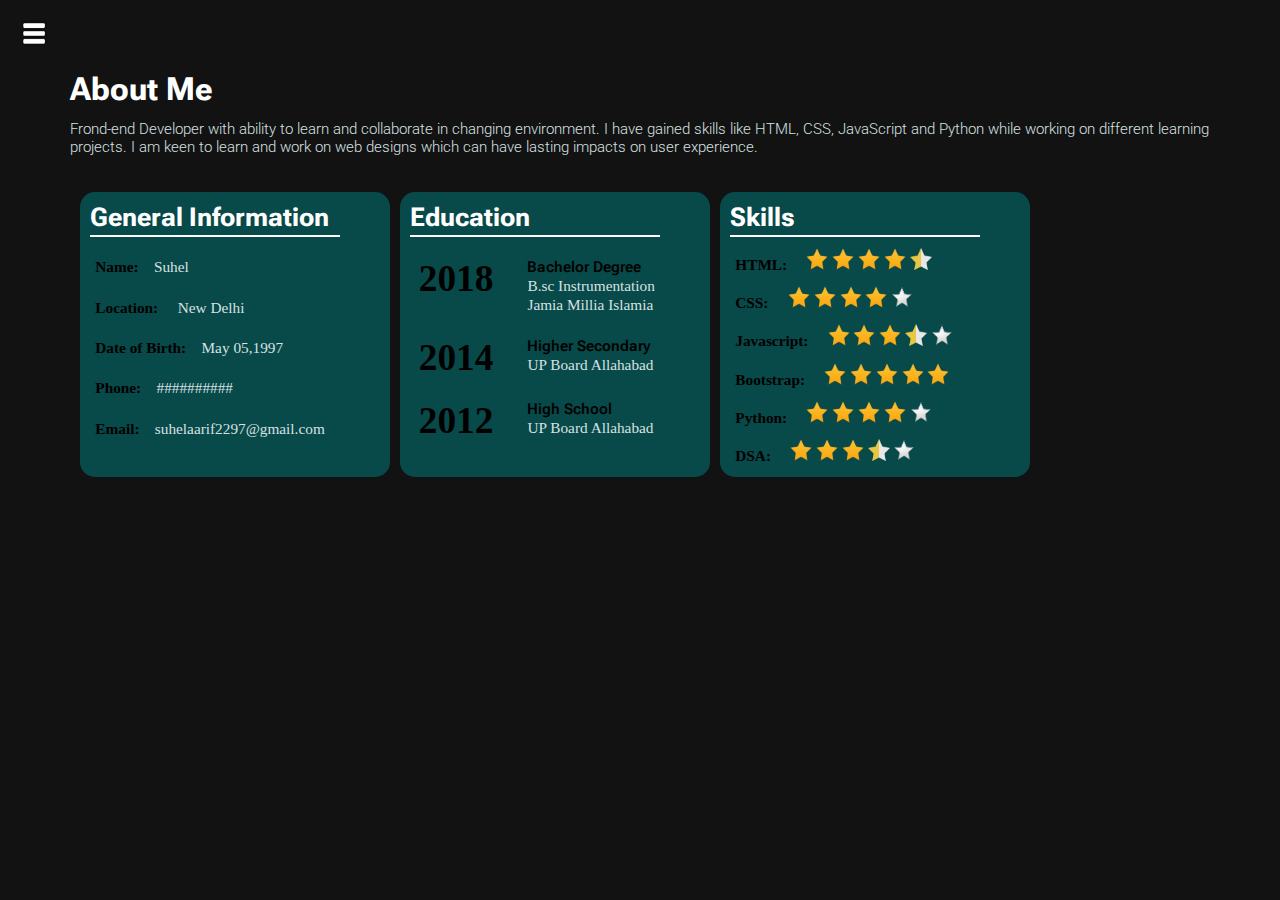
<file: about.html>
<!DOCTYPE html>
<html lang="en">

<head>
    <meta charset="UTF-8">
    <meta http-equiv="X-UA-Compatible" content="IE=edge">
    <meta name="viewport" content="width=device-width, initial-scale=1.0">
    <title>Document</title>
    <link rel="stylesheet" href="style.css">
</head>

<body>
    <div class="container">
        <div class="sidebar sidebarGo">
            <img src="images\Home-img\portfolio-logo.png.jpg" alt="Logo">
            <h1 class="f-name">Suhel</h1>
            <h4 class="f-name-1">Frontend Developer</h4>
            <nav>
                <ul>
                    <li id="home"> <a href="index.html">Home</a></li>
                    <li> <a href="about.html">About</a></li>
                    <li> <a href="skills.html">Skills</a></li>
                    <li> <a href="work.html">My Projects</a></li>
                    <li> <a href="contact.html">Contact</a></li>
                </ul>
            </nav>
            <footer>Copyright @2023 All right reserved |</footer>
        </div>
        <div class="main main-1">
            <div class="hamburger">
                <img class="ham" src="images\Home-img\hamburger.png" alt="Hamburger">
                <img class="arrow" src="images\Home-img\x-lg.svg" alt="Arrow">
            </div>
            <div class="about-Container ">
                <div class="main-head">
                    <h1>About Me</h1>
                    <p class="info-col">
                        Frond-end Developer with ability to learn and collaborate in changing environment. I have gained
                        skills like HTML, CSS, JavaScript and Python while working on different learning projects. I am
                        keen to learn and work on web designs which can have lasting impacts on user experience.
                    </p>
                </div>
                <div class="big-box">
                    <div class="gen-info-1">
                        <h2 class="info-col-1">General Information</h2>
                        <div class="gd1"><span class="info-col-2">Name:</span><span class="info-col-3">Suhel</span>
                        </div>
                        <div class="gd1"><span class="info-col-2">Location:</span> <span class="info-col-3">New
                                Delhi</span></div>
                        <div class="gd1"><span class="info-col-2">Date of Birth:</span><span class="info-col-3">May
                                05,1997</span></div>
                        <div class="gd1"><span class="info-col-2">Phone:</span><span
                                class="info-col-3">##########</span></div>
                        <div class="gd1"><span class="info-col-2">Email:</span><span
                                class="info-col-3">suhelaarif2297@gmail.com</span></div>
                    </div>
                    <div class="gen-info-1 ">
                        <h2 class="info-col-1">Education</h2>
                        <div class="gd2">
                            <div class="year">2018</div>
                            <div grad-info>
                                <h4 class="info-col-2">Bachelor Degree</h4>
                                <div class="info-col-3"> B.sc Instrumentation</div>
                                <span class="info-col-3">Jamia Millia Islamia</span>
                            </div>
                        </div>
                        <div class="gd2">
                            <div class="year">2014</div>
                            <div grad-info>
                                <h4 class="info-col-2">Higher Secondary</h4>
                                <div class="info-col-3">UP Board Allahabad</div>
                            </div>
                        </div>
                        <div class="gd2">
                            <div class="year">2012</div>
                            <div grad-info>
                                <h4 class="info-col-2">High School</h4>
                                <div class="info-col-3">UP Board Allahabad</div>
                            </div>
                        </div>
                    </div>
                    <div class="gen-info-1">
                        <h2 class="info-col-1">Skills</h2>
                        <div class="gd3">
                            <span class="info-col-2">HTML:</span><span class="info-col-3">
                            <img src="images\about-img\star.png" alt="">
                            <img src="images\about-img\star.png" alt="">
                            <img src="images\about-img\star.png" alt="">
                            <img src="images\about-img\star.png" alt="">
                            <img src="images\about-img\star-2.png" alt="">
                        </span>
                        </div>
                        <div class="gd3"><span class="info-col-2">CSS:</span> <span class="info-col-3">
                            <img src="images\about-img\star.png" alt="">
                            <img src="images\about-img\star.png" alt="">
                            <img src="images\about-img\star.png" alt="">
                            <img src="images\about-img\star.png" alt="">
                            <img src="images\about-img\star-3.png" alt="">
                        </span></div>
                        <div class="gd3"><span class="info-col-2">Javascript:</span><span class="info-col-3">
                    
                            <img src="images\about-img\star.png" alt="">
                            <img src="images\about-img\star.png" alt="">
                            <img src="images\about-img\star.png" alt="">
                            <img src="images\about-img\star-2.png" alt="">
                            <img src="images\about-img\star-3.png" alt="">
                        </span></div>
                        <div class="gd3"><span class="info-col-2">Bootstrap:</span><span class="info-col-3">
                            <img src="images\about-img\star.png" alt="">
                            <img src="images\about-img\star.png" alt="">
                            <img src="images\about-img\star.png" alt="">
                            <img src="images\about-img\star.png" alt="">
                            <img src="images\about-img\star.png" alt="">
                        </span></div>
                        <div class="gd3"><span class="info-col-2">Python:</span><span class="info-col-3">
                            <img src="images\about-img\star.png" alt="">
                            <img src="images\about-img\star.png" alt="">
                            <img src="images\about-img\star.png" alt="">
                            <img src="images\about-img\star.png" alt="">
                            <img src="images\about-img\star-3.png" alt="">
                            </span></div>
                        <div class="gd3"><span class="info-col-2">DSA:</span><span class="info-col-3">
                            <img src="images\about-img\star.png" alt="">
                            <img src="images\about-img\star.png" alt="">
                            <img src="images\about-img\star.png" alt="">
                            <img src="images\about-img\star-2.png" alt="">
                            <img src="images\about-img\star-3.png" alt="">
                            <!-- <img src="images\star.png" alt=""> -->
                        </span></div>
                    </div>
                    </div>
                </div>
            </div>
        </div>
    </div>
    <script src="index.js"></script>
</body>
</html>
</file>
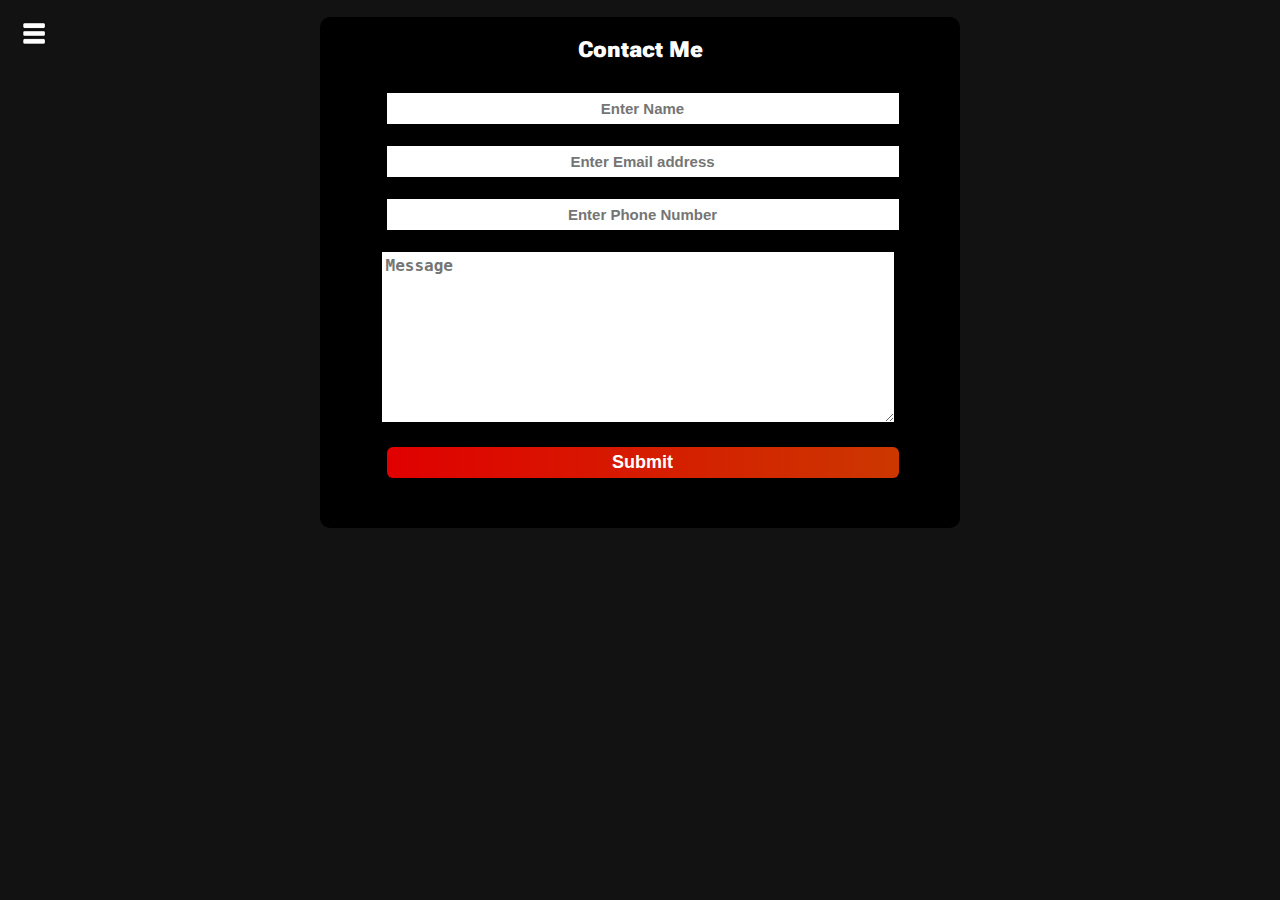
<file: contact.html>
<!DOCTYPE html>
<html lang="en">

<head>
  <meta charset="UTF-8">
  <meta http-equiv="X-UA-Compatible" content="IE=edge">
  <meta name="viewport" content="width=device-width, initial-scale=1.0">
  <title>Document</title>
  <link rel="stylesheet" href="style.css">
</head>

<body>
  <div class="container">
    <div class="popup" id="popup">
            <img src="images\Home-img\popup.png" alt="Pop Img">
            <h2>Thank You!</h2>
            <p>Your details has been successfully submitted. Thanks!</p>
            <button type="submit" class="btn-1" onclick="closepopup()">OK</button>
    </div>
    <div class="sidebar sidebarGo">
      <img src="images\Home-img\portfolio-logo.png.jpg" alt="Logo">
            <h1 class="f-name">Suhel</h1>
            <h4 class="f-name-1">Frontend Developer</h4>
        <nav>
            <ul>
                <li id="home"> <a href="index.html">Home</a></li>
                <li> <a href="about.html">About</a></li>
                <li> <a href="skills.html">Skills</a></li>
                <li> <a href="work.html">My Projects</a></li>
                <li> <a href="contact.html">Contact</a></li>
            </ul>
        </nav>
        <footer>Copyright @2023 All right reserved |</footer>
    </div>
    <div class="main">
        <div class="hamburger">
          <img class="ham" src="images\Home-img\hamburger.png" alt="Hamburger">
                <img class="arrow" src="images\Home-img\x-lg.svg" alt="Arrow">
        </div>

      <div class="contact-Container">
        <div class="contactform">
          <h1>Contact Me</h1>
          <form>
            <div class="mb-3">
              <!-- <label for="clientemail" class="form-label">Name</label> -->
              <input type="name" class="form-control" id="clientemail" placeholder="Enter Name">
            </div>
            <div class="mb-3">
              <!-- <label for="clientemail" class="form-label">Email address</label> -->
              <input type="email" class="form-control" id="clientemail" placeholder="Enter Email address">
            </div>
            <div class="mb-3">
              <input type="phone" class="form-control" id="clientphone" placeholder="Enter Phone Number">
             </div>
            <div class="mb-3">
              <!-- <label for="clientemail" class="form-label">Enquiry</label> -->
              <textarea cols="30" rows="30" spellcheck="false" type="text" class="form-control enquiry" id="clientemail" placeholder="Message"></textarea>
            </div>
            <button type="submit" class="btn btn-primary" onclick="openpopup()">Submit</button>
          </form>
        </div>
      </div>
    </div>
  </div>
  <script src="index.js"></script>
</body>

</html>
</file>
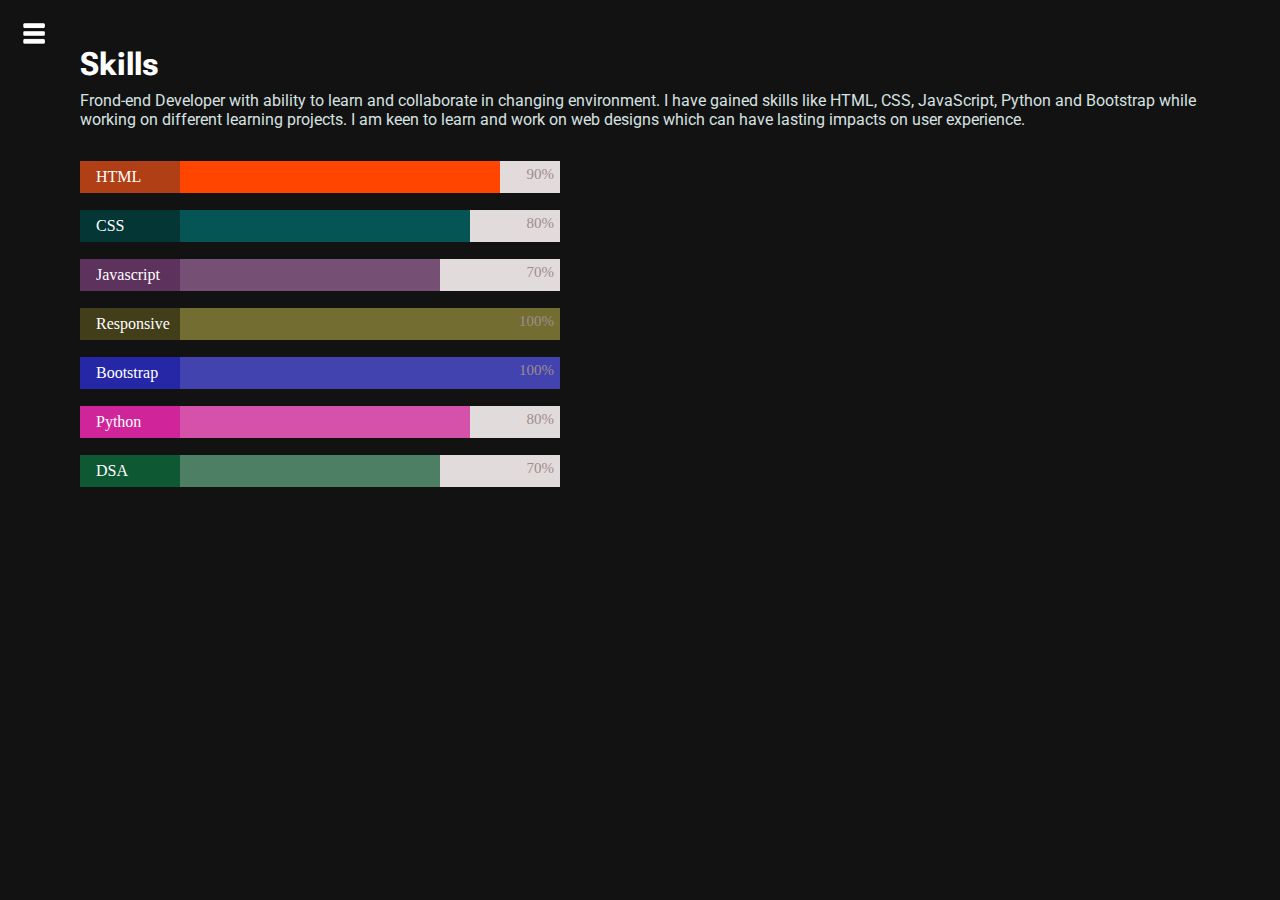
<file: skills.html>
<!DOCTYPE html>
<html lang="en">

<head>
    <meta charset="UTF-8">
    <meta http-equiv="X-UA-Compatible" content="IE=edge">
    <meta name="viewport" content="width=device-width, initial-scale=1.0">
    <title>Document</title>
    <link rel="stylesheet" href="style.css">
</head>

<body>
    <div class="container">
        <div class="sidebar sidebarGo">
            <img src="images\Home-img\portfolio-logo.png.jpg" alt="Logo">
            <h1 class="f-name">Suhel</h1>
            <h4 class="f-name-1">Frontend Developer</h4>
            <nav>
                <ul>
                    <li id="home"> <a href="index.html">Home</a></li>
                    <li> <a href="about.html">About</a></li>
                    <li> <a href="skills.html">Skills</a></li>
                    <li> <a href="work.html">My Projects</a></li>
                    <li> <a href="contact.html">Contact</a></li>
                </ul>
            </nav>
            <footer>Copyright @2023 All right reserved |</footer>
        </div>
        <div class="main main-skills main-2">
            <div class="hamburger">
                <img class="ham" src="images\Home-img\hamburger.png" alt="Hamburger">
                <img class="arrow" src="images\Home-img\x-lg.svg" alt="Arrow">
            </div>
            <div>
                <h1>Skills</h1>
                <p>Frond-end Developer with ability to learn and collaborate in changing environment. I have gained skills like HTML, CSS, JavaScript, Python and Bootstrap while working on different learning projects. I am keen to learn and work on web designs which can have lasting impacts on user experience.</p>
            </div>
            <div>
                <div class="skill">
                    <div class="s-1 col-1-1">
                        <h5>HTML</h5>
                    </div>
                    <div class="s-2 col-1-2"></div>
                    <div class="s-3">90%</div>
                </div>
                <div class="skill">
                    <div class="s-1 col-2-1">
                        <h5>CSS</h5>
                    </div>
                    <div class="s-2 col-2-2"></div>
                    <div class="s-3">80%</div>
                </div>
                <div class="skill">
                    <div class="s-1 col-3-1">
                        <h5>Javascript</h5>
                    </div>
                    <div class="s-2 col-3-2"></div>
                    <div class="s-3">70%</div>
                </div>
                <div class="skill">
                    <div class="s-1 col-4-1">
                        <h5>Responsive</h5>
                    </div>
                    <div class="s-2 col-4-2"><span>100%</span></div>
                    <!-- <div class="s-3 col-4-3">100%</div> -->
                </div>
                <div class="skill">
                    <div class="s-1 col-5-1">
                        <h5>Bootstrap</h5>
                    </div>
                    <div class="s-2 col-5-2"><span>100%</span></div>
                    <!-- <div class="s-3">100%</div> -->
                </div>
                <div class="skill">
                    <div class="s-1 col-6-1">
                        <h5>Python</h5>
                    </div>
                    <div class="s-2 col-6-2"></div>
                    <div class="s-3">80%</div>
                </div>
                <div class="skill">
                    <div class="s-1 col-7-1">
                        <h5>DSA</h5>
                    </div>
                    <div class="s-2 col-7-2"></div>
                    <div class="s-3">70%</div>
                </div>
            </div>
        </div>
    </div>
    </div>
    <script src="index.js"></script>
</body>

</html>
</file>
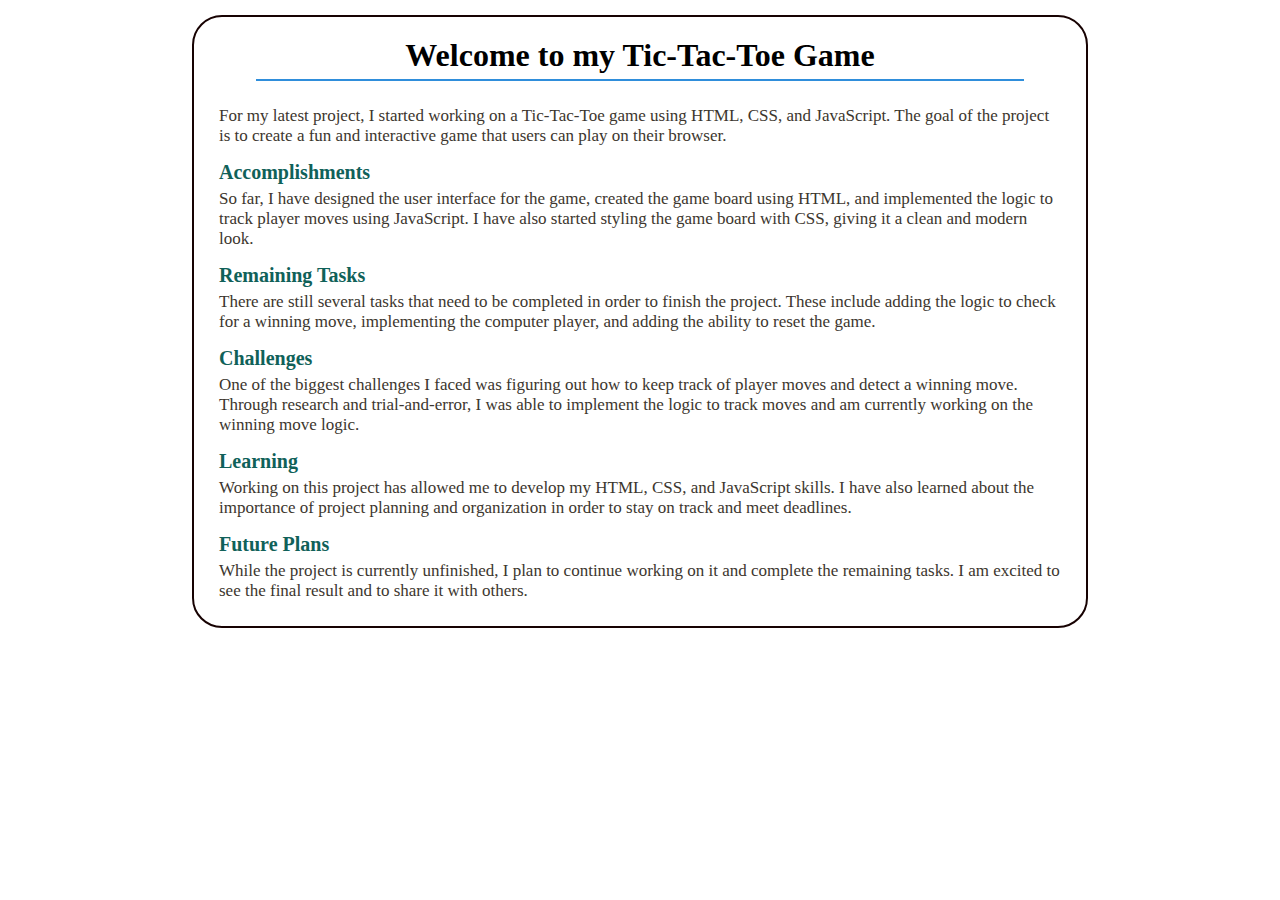
<file: Tic-tac-toe-Game.html>
<!DOCTYPE html>
<html lang="en">

<head>
    <meta charset="UTF-8">
    <meta http-equiv="X-UA-Compatible" content="IE=edge">
    <meta name="viewport" content="width=device-width, initial-scale=1.0">
    <title>Tic-Tac-Toe-Game</title>
    <link rel="stylesheet" href="tic.css">
</head>

<body>
    <div class="container">
        <div class="main-head">
            <h1 class="text">Welcome to my Tic-Tac-Toe Game</h1>
        </div>
        <div class="con-container">
            <div class="col">
                <p>For my latest project, I started working on a Tic-Tac-Toe game using HTML, CSS, and JavaScript. The goal of the project is to create a fun and interactive game that users can play on their browser.</p>
            </div>
            <div class="col">
                <h3 col-1>Accomplishments</h3>
                <p>So far, I have designed the user interface for the game, created the game board using HTML, and
                    implemented the logic to track player moves using JavaScript. I have also started styling the game
                    board with CSS, giving it a clean and modern look.</p>
            </div>
            <div class="col">
                <h3 col-1>Remaining Tasks</h3>
                <p>There are still several tasks that need to be completed in order to finish the project. These include
                    adding the logic to check for a winning move, implementing the computer player, and adding the
                    ability to reset the game.</p>
            </div>
            <div class="col">
                <h3 col-1>Challenges</h3>
                <p>One of the biggest challenges I faced was figuring out how to keep track of player moves and detect a
                    winning move. Through research and trial-and-error, I was able to implement the logic to track moves
                    and am currently working on the winning move logic.</p>
            </div>
            <div class="col">
                <h3 col-1>Learning</h3>
                <p>Working on this project has allowed me to develop my HTML, CSS, and JavaScript skills. I have also
                    learned about the importance of project planning and organization in order to stay on track and meet
                    deadlines.</p>
            </div>
            <div class="col">
                <h3 col-1>Future Plans</h3>
                <p>While the project is currently unfinished, I plan to continue working on it and complete the
                    remaining tasks. I am excited to see the final result and to share it with others.</p>
            </div>
        </div>
    </div>

    <script>
        var style = document.createElement('style');
        var position = left;

        style.innerHTML=`
        @keyframes my-animation{
            0%{${position}:-${document.querySelector('.text').offsetWidth + 10}}
            100%{${position}: 100%;}
        }`;

        document.head.append(style);

    </script>
</body>

</html>
</file>
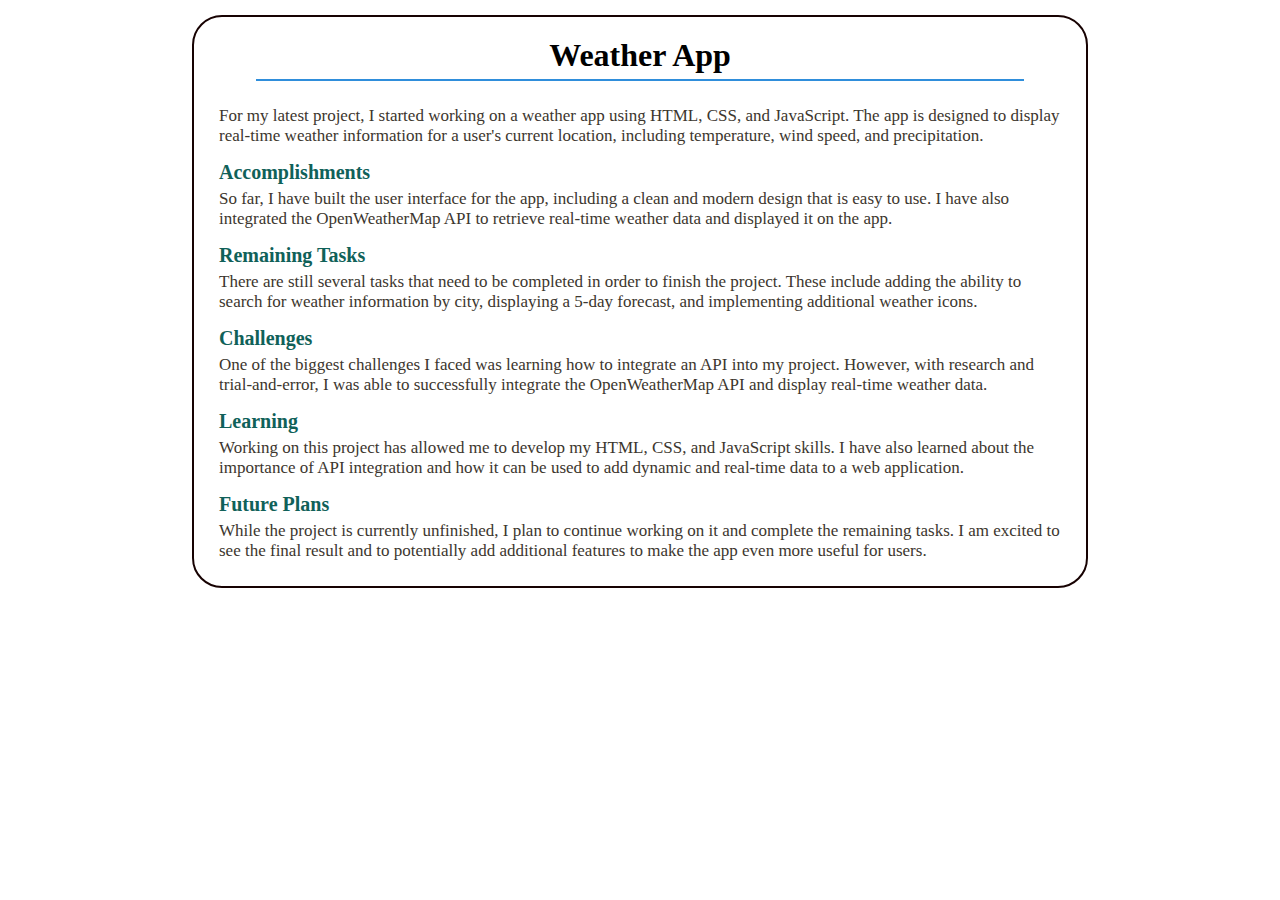
<file: weatherApp.html>
<!DOCTYPE html>
<html lang="en">

<head>
    <meta charset="UTF-8">
    <meta http-equiv="X-UA-Compatible" content="IE=edge">
    <meta name="viewport" content="width=device-width, initial-scale=1.0">
    <title>Tic-Tac-Toe-Game</title>
    <link rel="stylesheet" href="tic.css" .css">
</head>

<body>
    <div class="container">
        <div class="main-head">
            <h1 class="text">Weather App</h1>
        </div>
        <div class="con-container">
            <div class="col">
                <p>For my latest project, I started working on a weather app using HTML, CSS, and JavaScript. The app is designed to display real-time weather information for a user's current location, including temperature, wind speed, and precipitation.</p>
            </div>
            <div class="col">
                <h3 col-1>Accomplishments</h3>
                <p>So far, I have built the user interface for the app, including a clean and modern design that is easy to use. I have also integrated the OpenWeatherMap API to retrieve real-time weather data and displayed it on the app.</p>
            </div>
            <div class="col">
                <h3 col-1>Remaining Tasks</h3>
                <p>There are still several tasks that need to be completed in order to finish the project. These include adding the ability to search for weather information by city, displaying a 5-day forecast, and implementing additional weather icons.</p>
            </div>
            <div class="col">
                <h3 col-1>Challenges</h3>
                <p>One of the biggest challenges I faced was learning how to integrate an API into my project. However, with research and trial-and-error, I was able to successfully integrate the OpenWeatherMap API and display real-time weather data.</p>
            </div>
            <div class="col">
                <h3 col-1>Learning</h3>
                <p>Working on this project has allowed me to develop my HTML, CSS, and JavaScript skills. I have also learned about the importance of API integration and how it can be used to add dynamic and real-time data to a web application.</p>
            </div>
            <div class="col">
                <h3 col-1>Future Plans</h3>
                <p>While the project is currently unfinished, I plan to continue working on it and complete the remaining tasks. I am excited to see the final result and to potentially add additional features to make the app even more useful for users.</p>
            </div>
        </div>
    </div>
</body>

</html>
</file>
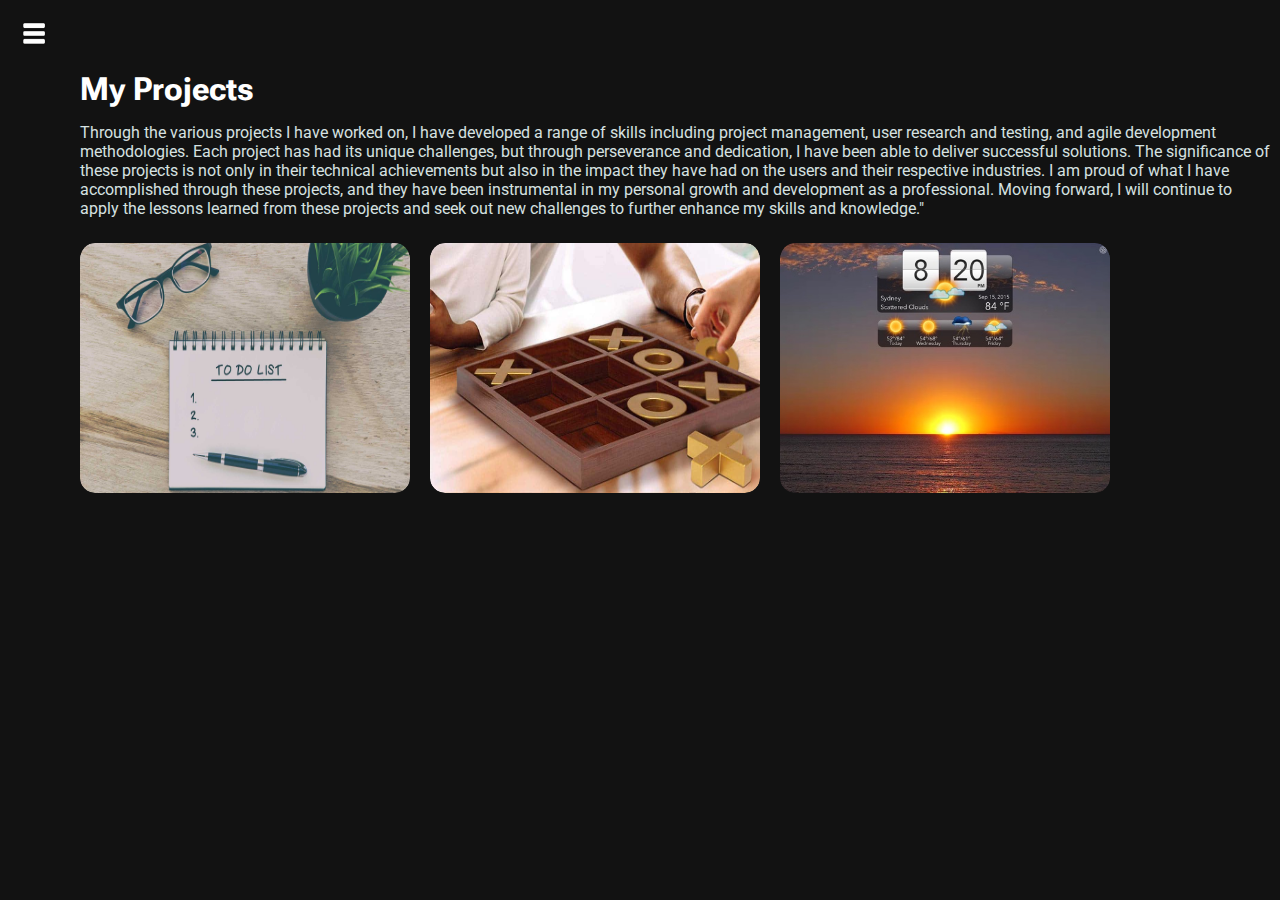
<file: work.html>
<!DOCTYPE html>
<html lang="en">

<head>
    <meta charset="UTF-8">
    <meta http-equiv="X-UA-Compatible" content="IE=edge">
    <meta name="viewport" content="width=device-width, initial-scale=1.0">
    <title>Document</title>
    <link rel="stylesheet" href="style.css">
</head>

<body>
    <div class="container">
        <div class="sidebar sidebarGo">
            <img src="images\Home-img\portfolio-logo.png.jpg" alt="Logo">
            <h1 class="f-name">Suhel</h1>
            <h4 class="f-name-1">Frontend Developer</h4>
            <nav>
                <ul>
                    <li id="home"> <a href="index.html">Home</a></li>
                    <li> <a href="about.html">About</a></li>
                    <li> <a href="skills.html">Skills</a></li>
                    <li> <a href="work.html">My Projects</a></li>
                    <li> <a href="contact.html">Contact</a></li>
                </ul>
            </nav>
            <footer>Copyright @2023 All right reserved |</footer>
        </div>
        <div class="main">
            <div class="hamburger">
                <img class="ham" src="images\Home-img\hamburger.png" alt="Hamburger">
                <img class="arrow" src="images\Home-img\x-lg.svg" alt="Arrow">
            </div>

            <div class="work-container">
                <div class="work-description">
                    <h1>My Projects</h1>
                    <p id="work-p">Through the various projects I have worked on, I have developed a range of skills including project management, user research and testing, and agile development methodologies. Each project has had its unique challenges, but through perseverance and dedication, I have been able to deliver successful solutions. The significance of these projects is not only in their technical achievements but also in the impact they have had on the users and their respective industries. I am proud of what I have accomplished through these projects, and they have been instrumental in my personal growth and development as a professional. Moving forward, I will continue to apply the lessons learned from these projects and seek out new challenges to further enhance my skills and knowledge."</p>
                </div>
                <div id="box-container">
                    <div class="project-box">
                        <img src="images\my-project-img\todo-1.png" alt="">
                        <div class="box" id="box-1">
                            <h3>My-Todo-List</h3>
                            <p>The To-Do List Application is a web-based productivity tool that allows users to create and manage tasks, set due dates and reminders, and track their progress.I have used Technologies and Tools like HTML, CSS, Javascript and Bootstrap in it.
                            </p>
                            <a href=" https://choudharysuhel.github.io/Todo-List/"><img src="images\my-project-img\box-arrow-up-right.svg" alt=""></a>
                        </div>
                    </div>
                    <div class="project-box">
                        <img src="images\my-project-img\tic-tac-toe.png" alt="">
                        <div class="box" id="box-2">
                            <h3>Tic-Tac-Toe Game</h3>
                            <p>The tic-tac-toe game project is a simple yet challenging game that was implemented using HTML, CSS, and JavaScript. The game allows users to play against each other or against the computer, with the aim of getting three X's or O's in a row.
                            </p>
                            <a href="Tic-tac-toe-Game.html"><img src="images\my-project-img\box-arrow-up-right.svg" alt=""></a>
                        </div>
                    </div>
                    <div class="project-box">
                        <img src="images\\my-project-img\weather.png" alt="">
                        <div class="box" id="box-3">
                            <h3>Weather App</h3>
                            <p>The weather app project is a web application that allows users to view the weather conditions and forecast for any location in the world.The app allows users to search for a location, view its current weather conditions, and get a forecast for the next few days.</p>
                            <a href="weatherApp.html"><img src="images\my-project-img\box-arrow-up-right.svg" alt=""></a>
                        </div>
                    </div>
                </div>
            </div>

        </div>





        <script src="index.js"></script>
</body>

</html>
</file>
<file: style.css>
@import url('https://fonts.googleapis.com/css2?family=Roboto:ital,wght@1,300&display=swap');
@import url('https://fonts.googleapis.com/css2?family=Roboto+Flex&display=swap');

* {
    margin: 0;
    padding: 0;
    box-sizing: border-box;
}

body{
    background-color: #000000ed;
}

.html {
    font-size: 10px;
    padding: 10px;
    margin: 10px;
}

h1 {
    font-size: 2rem;
    color: white;
    font-family: 'Roboto Flex', sans-serif;
}

h2 {
    font-size: 1.6rem;
    color: white;
    font-family: 'Roboto Flex', sans-serif;
}

h3 {
    font-size: 1.3rem;
    color: white;
    font-family: 'Roboto Flex', sans-serif;
}

h4 {
    font-size: 1.1rem;
    color: white;
    border-bottom: 2px solid white;
    display: inline-block;
    font-family: 'Roboto Flex', sans-serif;
}


.popup {
    position: absolute;
    top: 0;
    left: 40%;
    width: 400px;
    height: 250px;
    display: flex;
    flex-direction: column;
    justify-content: center;
    align-items: center;
    text-align: center;
    padding: 0 30px 30px;
    background-color:ghostwhite;
    transform: translate(-50%, -50%) scale(0.1);
    border-radius: 10px;
    visibility: hidden;
    transition: transform 0.4s, top 0.4s;
}

.open-popup {
    visibility: visible;
    top: 50%;
    left: 50%;
    transform: translate(-50%, -50%) scale(1);
}

.popup img {
    width: 100px;
    margin-top: -65px;

}

.popup h2 {
    margin: 30px 0 5px;

}

.popup p {
    margin: 3px 0;
    font-weight: 500;

}

.btn-1 {
    width: 100%;
    padding: 7px 30px;
    border-radius: 5px;
    outline: none;
    font-size: 18px;
    cursor: pointer;
    border: 0;
    background-color: #46e00cc2;
    box-shadow: 0 5px 5px rgba(0, 0, 0, 0.2);
    color: white;
    font-weight: 500;
    margin-top: 40px;
}

.sidebar {
    position: absolute;
    background-color: #131111;
    color: white;
    height: 100vh;
    display: flex;
    flex-direction: column;
    align-items: center;
    transition: transform 0.2s ease-in;
    z-index: 20;
}

.sidebar img {
    width: 100px;
    padding-top: 23px;
}

.f-name {
    font-size: 2.4rem;
    display: flex;
    justify-content: center;
    margin: 7px 0px;
    font-weight: bold;
    font-family: 'Roboto Flex', sans-serif;
}

.f-name-1 {
    /* color: #624466; */
    text-shadow: 1px 1px 1px #36093d;
    border-bottom: none;
    font-family: 'Roboto Flex', sans-serif;
}

.sidebar nav {
    width: 250px;
    margin: 13px auto;
}

.sidebar nav li {
    display: flex;
    justify-content: center;
    font-size: 1.4rem;
    list-style: none;
    padding: 1rem 0;
}

.sidebar nav li a {
    text-decoration: none;
    font-weight: 700;
    color: white;
    font-family: 'Roboto Flex', sans-serif;
}

.sidebar nav li a:hover {
    color: var(--primary-color);
    transition: 0.5 ease;
}


.social {
    display: flex;
    padding-top: 7px;
}

.social img {
    width: 29px;
    margin: 10px;
}

.social img:hover {
    cursor: pointer;
}

footer {
    display: flex;
    justify-content: center;
    margin-top: 0.5rem;
    font-size: 0.7rem;
    font-weight: 900;
    font-family: 'Roboto', sans-serif;
}

.infoContainer {
    position: absolute;
    height: 85vh;
    width: 80vw;
    margin-top: 40px;
    margin-left: 80px;
    display: flex;
    background-color: black;
    border-radius: 20px;
    z-index: -1;
    font-size: 10px;
}

.devInfo {
    display: flex;
    justify-content: end;
    flex-direction: column;
    padding: 0px 15px;
    padding-left: 70px;
    /* text-align: justify; */
    width: 240px;
}

.intro{
    /* width: 220px; */
    position: absolute;
    top: 45px;
    left: 85px;
}

.intro .name {
    font-size: 3.5em;
    color: white;
    letter-spacing: 2px;
    font-weight: 700;
    font-family: 'Roboto Flex', sans-serif;
}
.intro .about {
    font-size: 2.2em;
    font-weight: 500;
    margin-top: 5px;
    color: rgb(214 225 225);
}

.moreabout-1 img {
    display: flex;
    flex-direction: column;
}
.moreabout-1 img {
    width: 30px;
}
.moreabout-1 .inner-about {
    font-size: 1.2em;
    font-weight: 500;
    margin-top: 8px;
    color: rgb(214 225 225);
    padding-bottom: 30px;
    font-family: 'Roboto', sans-serif;
}

.devPic img{
    width: 27vw;
    /* margin-top: 100px; */
    height: 85vh;
}

.frontend-img img{
    width: 25vw;
    height: 30vh;
    position: absolute;
    margin-left: -50px;
    margin-top: 45px;
    transition: transform 2s ease-in-out;
}
.frontend-img img:hover{
    transform: translate(50px,-45px);
    /* transform: scale(1.1); */
}

.moreabout-2{
    width: 300px;
    margin-left: 25px;
    margin-right: 10px;
    display: flex;
    flex-direction: column;
    justify-content: end;
    padding-bottom: 30px;
}

.moreabout-content{
    color: white;
    display: inline;
    /* font-size: 0.8em; */
    text-align: justify;
}

.moreabout-content .detail {
    margin-top: 8px;
    font-size: 1.3em;
    color: rgb(214 225 225);
    font-family: 'Roboto', sans-serif;
}

.social {
    display: flex;
    padding: 22px 0px;
}
.social a{
    /* border: 2px solid white; */
    border-radius: 10px;
    background-color: #78757575;
}
.social .a-1{
    display: flex;
    justify-content: center;
    align-items: center;
    transition: all 0.6s ease-in-out;
    background: linear-gradient(to right, #ff00001c, #ffffff21)
    
}
.social .a-1:hover{
    transform: scale(1.1);
    background: linear-gradient(to right, #ffffff21,#ff00001c)
}
.social .a-2{
    margin-left: 10px;
    display: flex;
    justify-content: center;
    align-items: center;
    transition: all 0.6s ease-in-out;
    background: linear-gradient(to right, #0000ff1a, #ffffff2b);
}
.social .a-2:hover{
    transform: scale(1.1);
    background: linear-gradient(to right, #ffffff2b, #0000ff1a);
}

.social img {
    width: 45px;
    margin: 6px 30px;
}

.social img:hover {
    cursor: pointer;
}

.btn-box{
    display: flex;
    width: 167.5px;
    margin-top: 5px;
    height: 33px;
}

.btn {
    padding: 0.3rem 0.6rem;
    font-size: 18px;
    font-weight: bold;
    cursor: default;
    border: none;
    transition: 0.5s ease;
    color: white;
    background: linear-gradient(to right,#ff0000e0, #ff4500cc);
}

.btn-box img{
    width: 33px;
}
.btn-box .btn:hover{
    color: black;
    background: linear-gradient(to right, #ff4500cc, #ff0000e0);
}


/* contact-form section>>>>>>>>>>>>>>>>>>>>>>>>>>>>>>>>>> */

.contact-Container {
    margin: 0px 80px;
    padding-top: 17px;
}


.contactform {
    font-family: 'Fira Sans', sans-serif;
    /* border: 2px solid red; */
    background-color: black;
    width: 50vw;
    height: auto;
    border-radius: 10px;
    display: flex;
    flex-direction: column;
    align-items: center;
    margin : 0 auto;
}


.contactform h1 {
    font-family: 'Roboto Flex', sans-serif;
    padding: 20px 10px;
    font-size: 22px;
    font-weight: 900;
    text-align: center;
    color: white;
}

.mb-3 {
    padding: 8px 0px;
}

.mb-3 input {
    font-size: 15px;
    font-weight: bold;
    padding: 7px 0px;
    text-align: center;
    cursor: pointer;
    margin-left : 5px;
}

.mb-3 input:focus {
    outline: none;
}

.enquiry {
    height: 170px;
    font-size: 15px;
    font-weight: bold;
    cursor: pointer;
    margin-left: 5px;
}

.enquiry:focus {
    outline: none;
}


.form-control {
    width: 40vw;
    margin: 3px 0px;
    padding: 4px;
    font-size: 16px;
    border: none;
}

.e-help {
    font-size: 11px;
    color: black;
    font-weight: bold;
    margin-left: 5px;
}

.form-check {
    display: flex;
    flex-direction: row;
    align-items: center;
    margin-left: 5px;
}

.form-check-input {
    width: 13px;
    margin-right: 5px;
    cursor: pointer;
}

.btn-primary {
    margin-top: 10px;
    margin-bottom: 50px;
    width: 40vw;
    background-color: #000000db;
    box-shadow: none;
    transition: none;
    border-radius: 6px;
    margin-left: 5px;
}



/* about-section>>>>>>>>>>>>>>>>>>>>>>>>>>>>>>>>> */

.about-Container {
    font-size: 17px;
    padding: 70px;
    display: flex;
    flex-wrap: wrap;
}

.main-head p {
    font-size: 0.9em;
    font-weight: 300;
    padding-top: 0.8em;
    color: rgb(214 225 225);
    font-family: 'Roboto', sans-serif;
}

.big-box {
    padding-top: 1.5em;
    display: flex;
    flex-wrap: wrap;
}

.big-box-in {
    display: flex;
    flex-wrap: wrap;
}

.gen-info-1 {
    width: 310px;
    height: 285px;
    display: flex;
    flex-direction: column;
    background-color: rgb(6 85 85 / 82%);
    border-radius: 15px;
    margin-left: 10px;
    margin-top: 10px;
}

.gen-info-2 {
    margin-left: 10px;
}

.info-col-1 {
    color: white;
    font-size: 1.5em;
    margin-left: 0.4em;
    margin-top: 0.4em;
    padding-bottom: 3px;
    border-bottom: 2px solid;
    margin-right: 50px;
}

.info-col-2 {
    color: black;
    font-size: 0.9em;
    font-weight: 600;
    margin-left: 1em;
}

.info-col-3 {
    color: rgb(214 225 225);
    font-size: 0.9em;
    margin-left: 1em;
}

.gd1 {
    margin-top: 1.2em;
}

.gd2 {
    display: flex;
    flex-direction: row;
    margin-top: 1.2em;
}

.gd2 h4 {
    border-bottom: none;
}

.year {
    margin: 0px 0.5em;
    font-size: 2.2em;
    font-weight: 600;
}

.info-col-3 img {
    width: 22px;
    height: 22px;
}

.gd3 {
    margin-top: 0.7rem;
}


/* skills section >>>>>>>>>>>>>>>>>>>>>>>>>>>>>>>>>>>> */
.main-skills {
    padding: 20px 80px;
    padding-top: 45px;
}

.main-skills p {
    margin-top: 8px;
    margin-bottom: 15px;
    color: rgb(214 225 225);
    font-family: 'Roboto', sans-serif;
}

.main-2 {
    display: flex;
    flex-direction: column;
}

.skill {
    width: 480px;
    height: 32px;
    background-color: #eee7e7f2;
    margin: 17px 0px;
    display: flex;
    flex-direction: row;
}


.s-1 {
    width: 100px;
    height: 32px;
    color: white;
}

.s-1 h5 {
    margin-top: 7px;
    margin-left: 16px;
    font-size: 16px;
    font-weight: 400;
}

.s-2 {
    height: 32px;

}

.s-3 {
    margin-left: auto;
    order: 3;
    padding-top: 5px;
    padding-right: 6px;
    color: #9d8d8d;
    font-size: 15px;
}


.col-1-1 {
    background-color: rgb(176, 63, 22);
}

.col-1-2 {
    width: 320px;
    background-color: orangered;
}

.col-2-1 {
    background-color: rgb(4, 54, 54);
}

.col-2-2 {
    width: 290px;
    background-color: rgb(6, 85, 85);
}

.col-3-1 {
    background-color: rgb(63 12 63 / 82%);
}

.col-3-2 {
    width: 260px;
    background-color: rgb(66 12 66 / 68%);
}

.col-4-1 {
    background-color: #423e1a;
}

.col-4-2 {
    width: 381px;
    background-color: #746d32;
}

.col-4-2 span {
    float: right;
    padding-top: 5px;
    padding-right: 6px;
    color: #9d8d8d;
    font-size: 15px;
}

.col-5-1 {
    background-color: #2627a7;
}

.col-5-2 {
    width: 381px;
    background-color: #4243ae;
}

.col-5-2 span {
    float: right;
    padding-top: 5px;
    padding-right: 6px;
    color: #9d8d8d;
    font-size: 15px;
}

.col-6-1 {
    background-color: #d0249a;
}

.col-6-2 {
    width: 290px;
    background-color: #d0249ac0;
}

.col-7-1 {
    background-color: rgb(14, 88, 51);
}

.col-7-2 {
    width: 260px;
    background-color: rgba(14, 88, 51, 0.707);
}




/* >>>>>>>>>>>>>>>>>>>>>>>>>>>>>>>>>>>>>>>>>>>>>>>>>>>>>>>>>>>>>>>>>>>>>>>>>>>>>>>>>>>>>>>>>>>>>>>>>>>>>>>>> */

.sidebarGo {
    transform: translate(-435px, 0px);
    position: absolute;
}


.ham {
    width: 28px;
}

.arrow {
    width: 21px;
    margin-left: 215px;
}

.hamburger {
    position: absolute;
    cursor: pointer;
    top: 20px;
    left: 20px;
    z-index: 20;
}




/* >>>>>>>>>>My Projects Section>>>>>>>>>>>>>>>>>>>>>>>>>>>>>>>>>>>>>>> */

.work-container {
    width: 100vw;
    height: auto;
    padding-top: 60px;
    padding-left: 70px;
}

.work-description {
    margin: 10px;
}

#work-p {
    margin: 15px 0px;
    color: rgb(214 225 225);
    font-family: 'Roboto', sans-serif;
}

#box-container {
    display: flex;
    flex-wrap: wrap;

}

.project-box {
    position: relative;
    width: 330px;
    height: 250px;
    display: flex;
    flex-direction: column;
    justify-content: center;
    align-items: center;
    margin: 10px;
    overflow: hidden;
    border-radius: 15px;
}

.project-box img {
    width: 100%;
    height: 100%;
    border-radius: 15px;
    transition: .5s ease;
    z-index: 10;
}

.project-box:hover img {
    transform: scale(1.1);
}


.project-box .box {
    position: absolute;
    bottom: 0;
    left: 0;
    width: 100%;
    height: 100%;
    border-radius: 15px;
    background: linear-gradient(#bcbcaf6e, rgb(4, 54, 54));
    display: flex;
    flex-direction: column;
    justify-content: center;
    align-items: center;
    padding: 0 20px;
    text-align: center;
    transform: translateY(100%);
    transition: 0.4s ease;
    z-index: 10;
}

.project-box:hover .box {
    transform: translateY(0);
}

.box p {
    font-size: 16px;
    font-family: 'Roboto', sans-serif;
    margin-top: 4px;
}

.box a {
    display: inline-flex;
    justify-content: center;
    align-items: center;
    width: 50px;
    height: 50px;
    border-radius: 50%;
    background-color: white;
    margin-top: 10px;
    z-index: 10;

}

.box a img {
    width: 15px;
}


/* >>>>>>>>>>>>>>>Media Queary section >>>>>>>>>>>>>>>>>>>>>>>>>>>>>>>>>>>>>>>>>>>>> */

/* >>>Home-media>>>> */
@media (max-width:1080px) {
    .frontend-img img{
        margin-left: -50px;
        margin-top: 30px;
    }
    .frontend-img img:hover{
        transform: translate(50px,-30px);
    }

    .sidebar img {
        width: 100px;
        padding-top: 35px;
    }

    .f-name {
        font-size: 2rem;
        margin: 8px 0px;
    }

}


@media (max-width:870px) {

    .devInfo {
        padding: 0px 10px;
        padding-left: 25px;
        /* width: 240px; */
    }
    
    .intro{
        left: 30px;
    }
    
    .intro .name {
        font-size: 3em;
    }
    .intro .about {
        font-size: 1.8em;
    }
    
    .moreabout-1 .inner-about {
        font-size: 1.3em;
        padding-bottom: 20px;
    }

    .moreabout-content .detail {
        margin-top: 5px;
        font-size: 1.3em;
    }

     .sidebar {
        position: fixed;
        width: 250px;
    }

    .sidebar nav {
        width: 200px;
    } 

    .arrow {
        position: fixed;
        width: 21px;
        margin-left: 210px;
    }

    footer{
        font-size: 0.6rem;
    }

}  

@media (max-width:750px) {
 .infoContainer {
       flex-wrap: wrap;
       height: auto;
       border-radius: 10px;
    }

    .intro .name {
        font-size: 2.5em;
    }
    .intro .about {
        font-size: 1.5em;
    }
    
    h1{
        font-size: 1.7rem;
    }

    h4 {
        font-size: 0.9rem;
    }
    
    .devInfo{
        width: 210px;
    }

    .devPic{
        margin-left: auto;
        order: 2;
    }

    .moreabout-2 {
        margin-bottom: auto;
        order: 3;
    }

    .devPic img{
        width: 45vw;
        height: 45vh;
        border-radius: 10px;
    }

    .frontend-img{
        display: none;
    }
}


@media (max-width:602px) {
    
    h1{
        font-size: 1.5rem;
    }
    
    .sidebar nav li{
       padding: 1.3rem 0;
       font-size: 1.2rem;
    } 

    .infoContainer{
        margin-top: 70px;
        margin-left: 10px;
        margin-right: 10px;
        width: 95vw;
    }

    .devInfo{
        width: 200px;
        height: 350px;
    }
    
    .devPic img {
        width: 40vw;
        height: 35vh;
    }

    .btn-box {
        width: 153px;
        height: 30px;
        background-color: white;
    }

    .btn {
        font-size: 15px;
        padding: 0.3rem 0.6rem;
    }
    
    .btn-box img {
        width: 30px;
    }

    .popup {
        width: 270px;
        height: 220px;
    }

    .popup img {
        width: 70px;
        margin-top: -30px;
    }

    .popup .btn-1 {
        margin-top: 20px;
    }
}

@media (max-width:380px) {

    .moreabout-2 {
        width: 300px;
        margin-left: 5px;
    }

    .devInfo {
        padding-left: 5px;
        width: 150px;
    }

}



/* >>>Skills-media>>>> */
@media screen and (max-width:600px) {

    .main-skills {
        padding: 70px 20px;
    }

    .main-skills p {
        margin-top: 7px;
        margin-bottom: 20px;
        font-size: 14px;

    }

    .skill {
        width: 320px;
        height: 30px;
        margin: 20px 0px;
    }

    .s-1 {
        width: 85px;
        height: 30px;
    }

    .s-1 h5 {
        margin-top: 4px;
        margin-left: 9px;
        font-size: 14px;
        font-weight: 400;
    }

    .s-2 {
        height: 30px;
    }

    .s-3 {
        padding-left: 3px;
    }


    .col-1-2 {
        width: 200px;
    }

    .col-2-2 {
        width: 180px;
    }

    .col-3-2 {
        width: 160px;
    }

    .col-4-2 {
        width: 235px;
    }

    .col-4-2 span {
        font-size: 14px;
    }


    .col-5-2 {
        width: 235px;
    }

    .col-5-2 span {
        font-size: 14px;
    }

    .col-6-2 {
        width: 180px;
    }

    .col-7-2 {
        width: 160px;
    }
}

@media screen and (max-width:350px) {

    .main-skills {
        padding: 50px 15px;
    }

    .skill {
        width: 250px;
    }

    .col-1-2 {
        width: 125px;
    }

    .col-2-2 {
        width: 115px;
    }

    .col-3-2 {
        width: 100px;
    }

    .col-4-2 {
        width: 165px;
    }

    .col-5-2 {
        width: 165px;
    }

    .col-6-2 {
        width: 115px;
    }

    .col-7-2 {
        width: 100px;
    }
}

/* >>>Work-media>>>> */

@media (max-width:600px) {
    .work-container {
        width: 100vw;
        padding: 70px 10px;
    }

    .project-box {
        width: 315px;
    }
}

@media (max-width:350px) {
    .work-container {
        padding: 70px 4px;
    }

    .project-box {
        width: 268px;
        height: 270px;
        margin-left: 3px;
        margin-right: 3px;
    }
}


/* >>>Contact-Form-media>>>> */
@media screen and (max-width:750px) {
    .contact-Container {
        margin: 0px 15px;
        padding-top: 70px;
    }

    .contactform {
        width: 90vw;
        height: auto;
    }

    .contactform h1 {
        padding: 14px 7px;
        font-size: 23px;
    }

    .form-control {
        width: 85vw;
    }

    .mb-3 input {
        font-size: 17px;
        text-align: left;
        padding: 10px 0px;
        padding-left: 8px;
    }

    .enquiry {
        height: 180px;
        font-size: 17px;
        font-weight: 700;
        cursor: pointer;
        margin-left: 8px;
        padding-left: 8px;
    }

    .btn-primary {
        width: 85vw;
        font-size: 17px
        margin: 12px 0px;
        margin-bottom: 30px;
        margin-left: 8px;
        color: black;
        background-color: white;
        padding: 10px 0px;
    }
}

/* >>>About-media>>>> */
@media (max-width:600px) {

    .about-Container {
        padding: 70px 15px;
    }
    
    .info-col-1 {
        font-size: 1.3em;
        margin-top: 0.3em;
        padding-bottom: 3px;
    }

    .gd1 {
        margin-top: 1em;
    }

    .gd2 {
        margin-top: 1em;
    }

    .year {
        margin: 0px 0.5em;
        font-size: 2em;
    }

    .gd3 {
        margin-top: 0.6rem;
    }

}
@media (max-width:350px) {

    .about-Container {
        padding: 70px 8px;
    }

    .gen-info-1 {
        width: 270px;
        height: 280px;
        margin-left: 0px;
        margin-right: 0px;
    }

}
</file>
<file: tic.css>
*{
    padding: 0;
    margin: 0;
    box-sizing: border-box;
}

.container{
    width: 70vw;
    border: 2px solid rgb(23, 2, 2);
    margin: 15px auto;
    display: flex;
    justify-content: center;
    align-items: center;
    flex-direction: column;
    border-radius: 30px;
}

.main-head{
    width: 60vw;
    border-bottom: 2px solid #2f8edb;
    margin-top: 15px;
    text-align: center;
    padding: 5px;
}


.con-container{
    margin: 10px;  
}

.col{
    margin: 15px;
}
.col h3{
    margin: 5px 0px;
    color: #106159;
    font-size: 20px;
}
.col p{
    color: #3c362e;
    font-size: 17px;
}

@media (max-width:800px) {
    .container{
        width: 90vw;
    }

    .main-head .text{

        font-size: 23px;
    }

}
@media (max-width:500px) {
    .container{
        width: 95vw;
    }

    .main-head .text{
        font-size: 19px;
    }

    .col h3{
        font-size: 17px;
    }
    .col p{
        color: #3c362e;
        font-size: 15px;
    }

}
</file>
